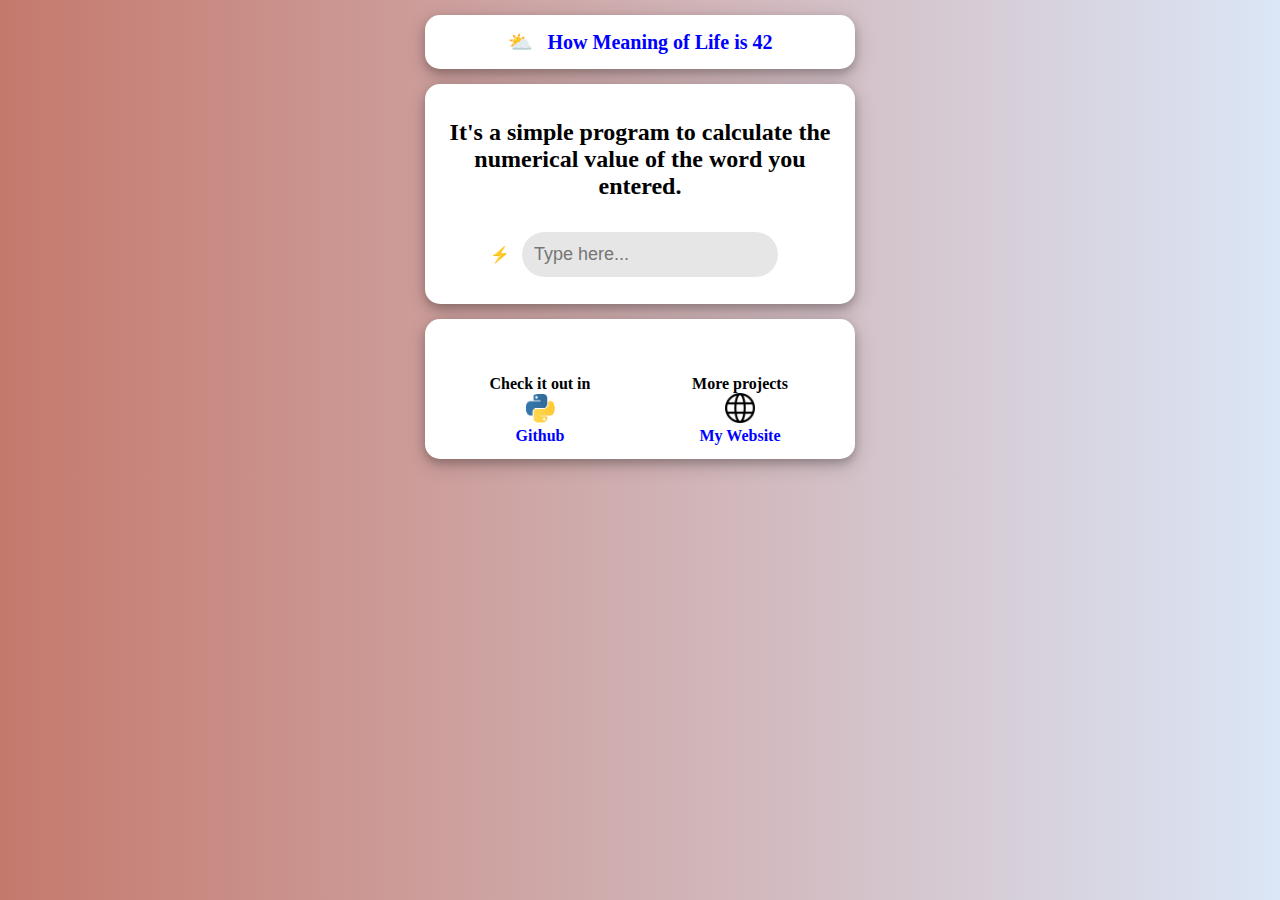
<file: joke/index.html>
<!DOCTYPE html><html><head><script async src="https://www.googletagmanager.com/gtag/js?id=UA-138320800-1"></script><script>window.dataLayer = window.dataLayer || [];function gtag(){dataLayer.push(arguments);}gtag('js', new Date());gtag('config', 'UA-138320800-1');</script><meta charset="UTF-8"><meta name="viewport" content="width=device-width, initial-scale=1.0"><title>A Joke</title><link rel="shortcut icon" href="favicon.ico" type="image/x-icon"><link rel="icon" href="favicon.ico" type="image/x-icon"><style>body {background: #DBE6F6; background: -webkit-linear-gradient(to right, #C5796D, #DBE6F6); background: linear-gradient(to right, #C5796D, #DBE6F6); } .container, #bottom, #meaning {background-color: #FFFFFF;margin: 15px;padding: 15px; border-radius: 15px;box-shadow: 0 4px 8px 0 rgba(0, 0, 0, 0.2), 0 6px 20px 0 rgba(0, 0, 0, 0.19);max-width: 400px;text-align: center;margin-left: auto;margin-right: auto;} #word {margin: 12px;padding: 12px; background-color: #e6e6e6; border: none; font-size: 18px; border-radius: 50px;}#myBtn {margin: 5px;padding: 5px;font-size: 15px;}#ans {margin: 8px;padding: 8px;font-size: 25px;font-weight: bold;border: 1px solid #0000ff;border-radius: 20px;display: none;} a {text-decoration: none; color: blue; }</style></head><body><div id="meaning"><a href="https://en.wikipedia.org/wiki/42_(number)#Popular_culture" target="_BLANK" style="font-size: 20px; font-weight: bold;"><span>&#9925; </span> &nbsp; <span> How Meaning of Life is 42 </span></a></div><div class="container"><h2>It's a simple program to calculate the numerical value of the word you entered.</h2><span>&#9889;</span><input type="text" id="word" name="name" placeholder="Type here..." autocomplete="off" onkeyup="checkFunction()"><br><div id="ans"></div></div><div id="bottom"><h2 id="rotate"></h2><div style="position: relative; height: 90px;"><h4 id="boxOne" style="position: absolute; left:0%; width:50%;">Check it out in <br> <a target="_BLANK" href="https://github.com/ishanmathur/side/blob/master/joke/joke.py"><img src="pylogo4.png" height="30" width="auto"><br> Github</a></h4><h4 id="boxTwo" style="position: absolute; left:50%; width:50%;">More projects <br> <a target="_BLANK" href="https://ishanmathur.github.io"><img src="weblogo.png" height="30" width="auto"><br> My Website</a></h4></div></div><script>var words = ["Attitude", "Ishan", "Sex", "A Joke", "You", "Love"];var answers = ["100", "51", "48", "42", "61", "54"];var colour = ["blue", "green", "red"];var i = 0, j = 0;setInterval(function() {document.getElementById("rotate").style.color = colour[j];j++;if(j === 3) { j = 0; }document.getElementById("rotate").innerHTML = words[i] + " &rarr; " + answers[i];i++;if(i === 6) { i = 0; }}, 2000);</script>
        
    <script>
        function checkFunction(){
                var a = document.getElementById("word").value;
                var ans = 0, res = 0
                a = a.replace(/[^A-Za-z]/g, "");
                a = a.toLowerCase();
                var print = '';
                var printyr = '';
                for(var i = 0; i < a.length; i++) {
                    if (i < a.length - 1) { printyr += a[i] + " + "; }
                    else { printyr += a[i] + " "; }
                    ans = a.charCodeAt(i) - 96;
                    res += ans;
                }
                printyr += ": " + res;
                if (res == 0){document.getElementById("ans").style.display = 'none';}
                else {
                    document.getElementById("ans").style.display = 'block';
                    document.getElementById("ans").innerHTML = printyr;
                }
            }
    </script>

</body></html>
</file>
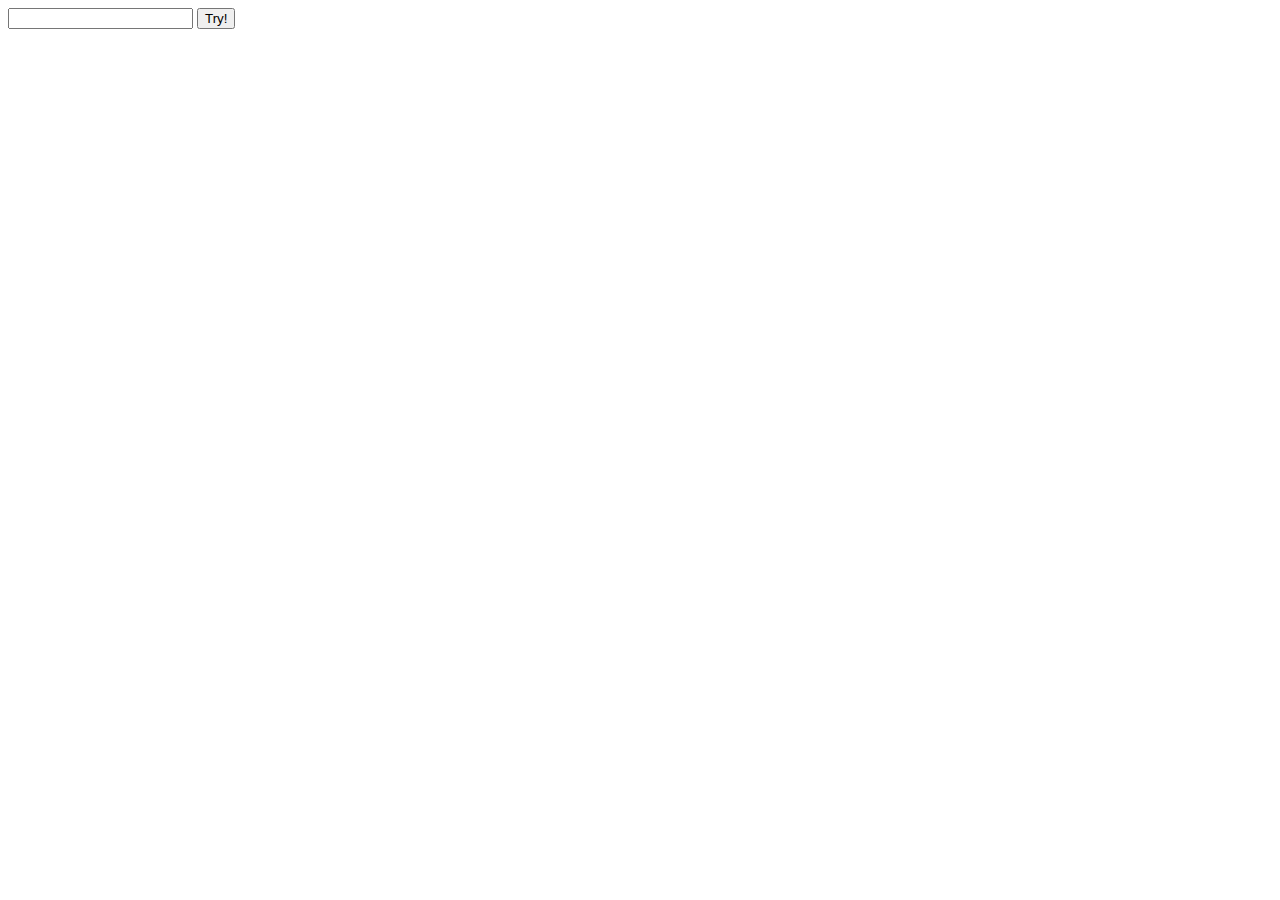
<file: yt/index.html>
<!DOCTYPE html>
<html>

<head>
    <title>Youtebe Songs Downloader</title>
</head>

<body>
    <form onsubmit="return loadDoc();">
        <input type="text" maxlength="100" name="url" id="url_input">
        <button type="submit">Try!</button>
    </form>
    <div id="returned_url_box"></div>
    <script>
        function loadDoc() {
            urln = document.getElementById("url_input").value;
            urlna = encodeURIComponent(urln);
            var xhttp = new XMLHttpRequest();
            xhttp.onreadystatechange = function () {
                if (this.readyState == 4 && this.status == 200) {
                    document.getElementById("returned_url_box").innerHTML =
                        this.responseText;
                }
            };
            xhttp.open("GET", "http://i5m.pythonanywhere.com/ytdl/" + urlna, true);
            xhttp.setRequestHeader("Content-type", "application/json");
            xhttp.send();
        }
    </script>
</body>

</html>
</file>
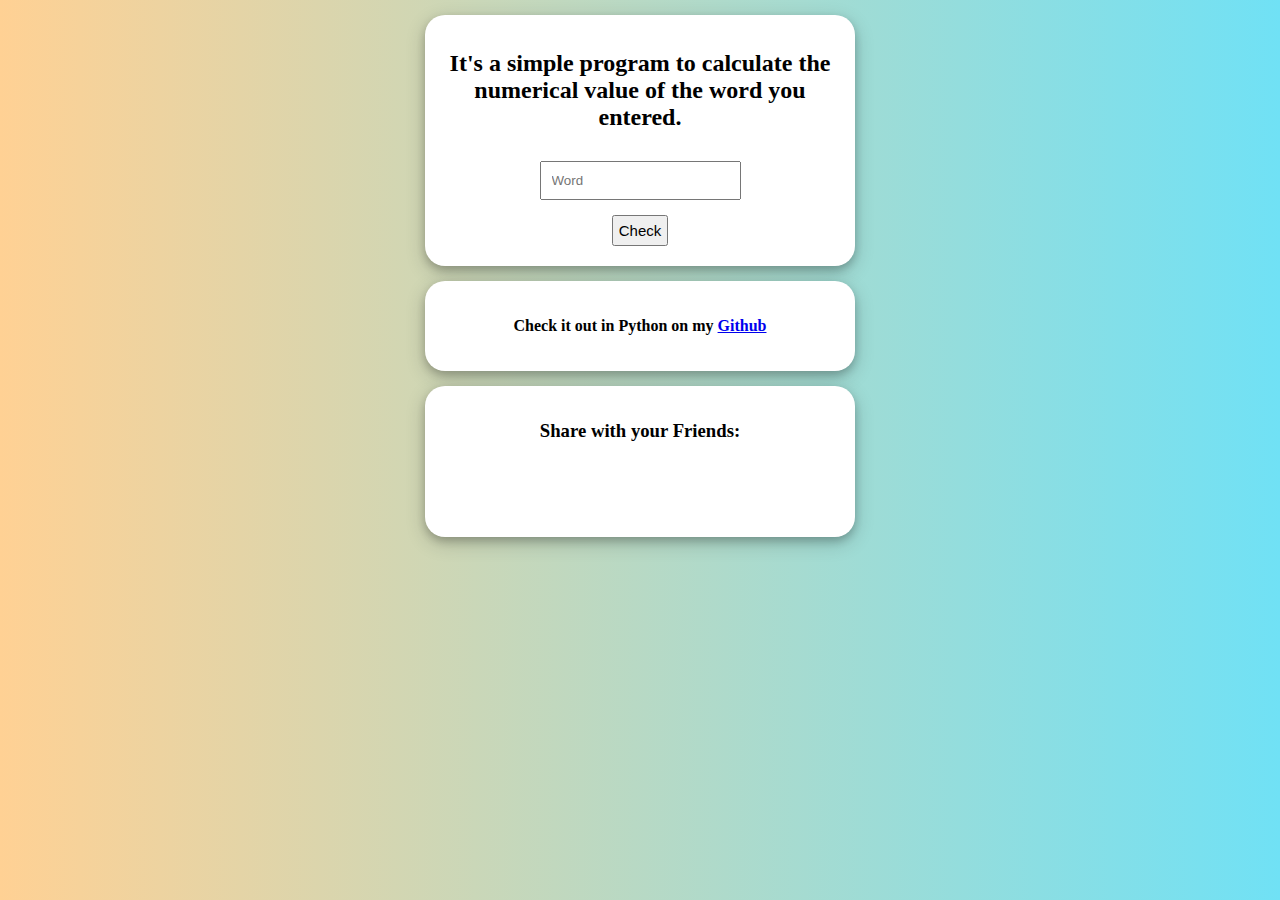
<file: joke/index.html.html>
<!DOCTYPE html>
<html>
    <head>
        <meta charset="UTF-8">
        <meta name="viewport" content="width=device-width, initial-scale=1.0">
        <title>A Joke</title>
        <link rel="shortcut icon" href="favicon.ico" type="image/x-icon">
        <link rel="icon" href="favicon.ico" type="image/x-icon">
        <link rel="stylesheet" href="https://use.fontawesome.com/releases/v5.8.1/css/all.css" integrity="sha384-50oBUHEmvpQ+1lW4y57PTFmhCaXp0ML5d60M1M7uH2+nqUivzIebhndOJK28anvf" crossorigin="anonymous">
        <style> 
            body {
                background: #70e1f5;  /* fallback for old browsers */
                background: -webkit-linear-gradient(to right, #ffd194, #70e1f5);  /* Chrome 10-25, Safari 5.1-6 */
                background: linear-gradient(to right, #ffd194, #70e1f5); /* W3C, IE 10+/ Edge, Firefox 16+, Chrome 26+, Opera 12+, Safari 7+ */

            }
            .container, #header, #me {
                background-color: #FFFFFF;
                margin: 15px;
                padding: 15px;
                border-radius: 20px;
                box-shadow: 0 4px 8px 0 rgba(0, 0, 0, 0.2), 0 6px 20px 0 rgba(0, 0, 0, 0.19);
                max-width: 400px;
                text-align: center;
                margin-left: auto;
                margin-right: auto;
            }
            #word {
                margin: 10px;
                padding: 10px;
            }
            #myBtn {
                margin: 5px;
                padding: 5px;
                font-size: 15px;
            }
            #ans {
                margin: 8px;
                padding: 8px;
                font-size: 30px;
                font-weight: bold;
                border: 1px solid #0000ff;
                border-radius: 20px;
                display: none;
            }
            #me a { margin: 5px; padding: 5px; }
        </style>
    </head>
    <body>
        <div class="container">
            <h2>It's a simple program to calculate the numerical value of the word you entered.</h2>
            <input type="text" id="word" placeholder="Word"><br>
            <button id="myBtn">Check</button>
            <div id="ans"></div>
        </div>
        <div id="header" align="center">
            <h3 id="rotate"></h3>
            <h4>Check it out in <i class="fab fa-python"></i> <b>Python</b> on my <a target="_BLANK" href="https://github.com/ishanmathur">Github</a></h4>
        </div>
        <div id="me">
            <h3> Share with your Friends:</h3>
            <h1> 
                <a href="http://whatsapp://send?text=Hey, check out a cool way to calculate sum of words here https://github.com/" target="_BLANK"><i class="fab fa-whatsapp"></i></a>
                <a href="https://www.facebook.com/sharer/sharer.php?u=Hey, check out a cool way to calculate sum of words here https://github.com/" target="_BLANK"><i class="fab fa-facebook"></i></a>
                <a href="https://twitter.com/intent/tweet?text=Hey,%20check%20out%20a%20cool%20way%20to%20calculate%20sum%20of%20words%20here%20https://github.com/" target="_BLANK"><i class="fab fa-twitter"></i></a>
            </h1>
        </div>
        <script>
            var words = ["Attitude", "Ishan", "Sex", "A Joke", "You", "Love"];
            var answers = ["100", "51", "48", "42", "61", "54"];
            var colour = ["blue", "green", "red"];
            var i = 0, j = 0;
            setInterval(function() {
                document.getElementById("rotate").style.color = colour[j];
                j++;
                if(j === 3) { j = 0; }
                document.getElementById("rotate").innerHTML = words[i] + "<br>" + "&darr;" + "<br>" + answers[i];
                i++;
                if(i === 6) { i = 0; }
            }, 2000);
        </script>
        <script>
            document.getElementById("myBtn").addEventListener("click", myFunction);
            function myFunction(){
                var a = document.getElementById("word").value;
                var ans = 0, res = 0
                a = a.replace(/\W/g, "");
                a = a.toLowerCase();
                var print = '';
                for(var i = 0; i < a.length; i++) {
                    ans = a.charCodeAt(i) - 96;
                    res += ans;
                }
                document.getElementById("ans").style.display = 'block';
                document.getElementById("ans").innerHTML = a + ": " + res;
            }
        </script>
    </body>
</html>
</file>
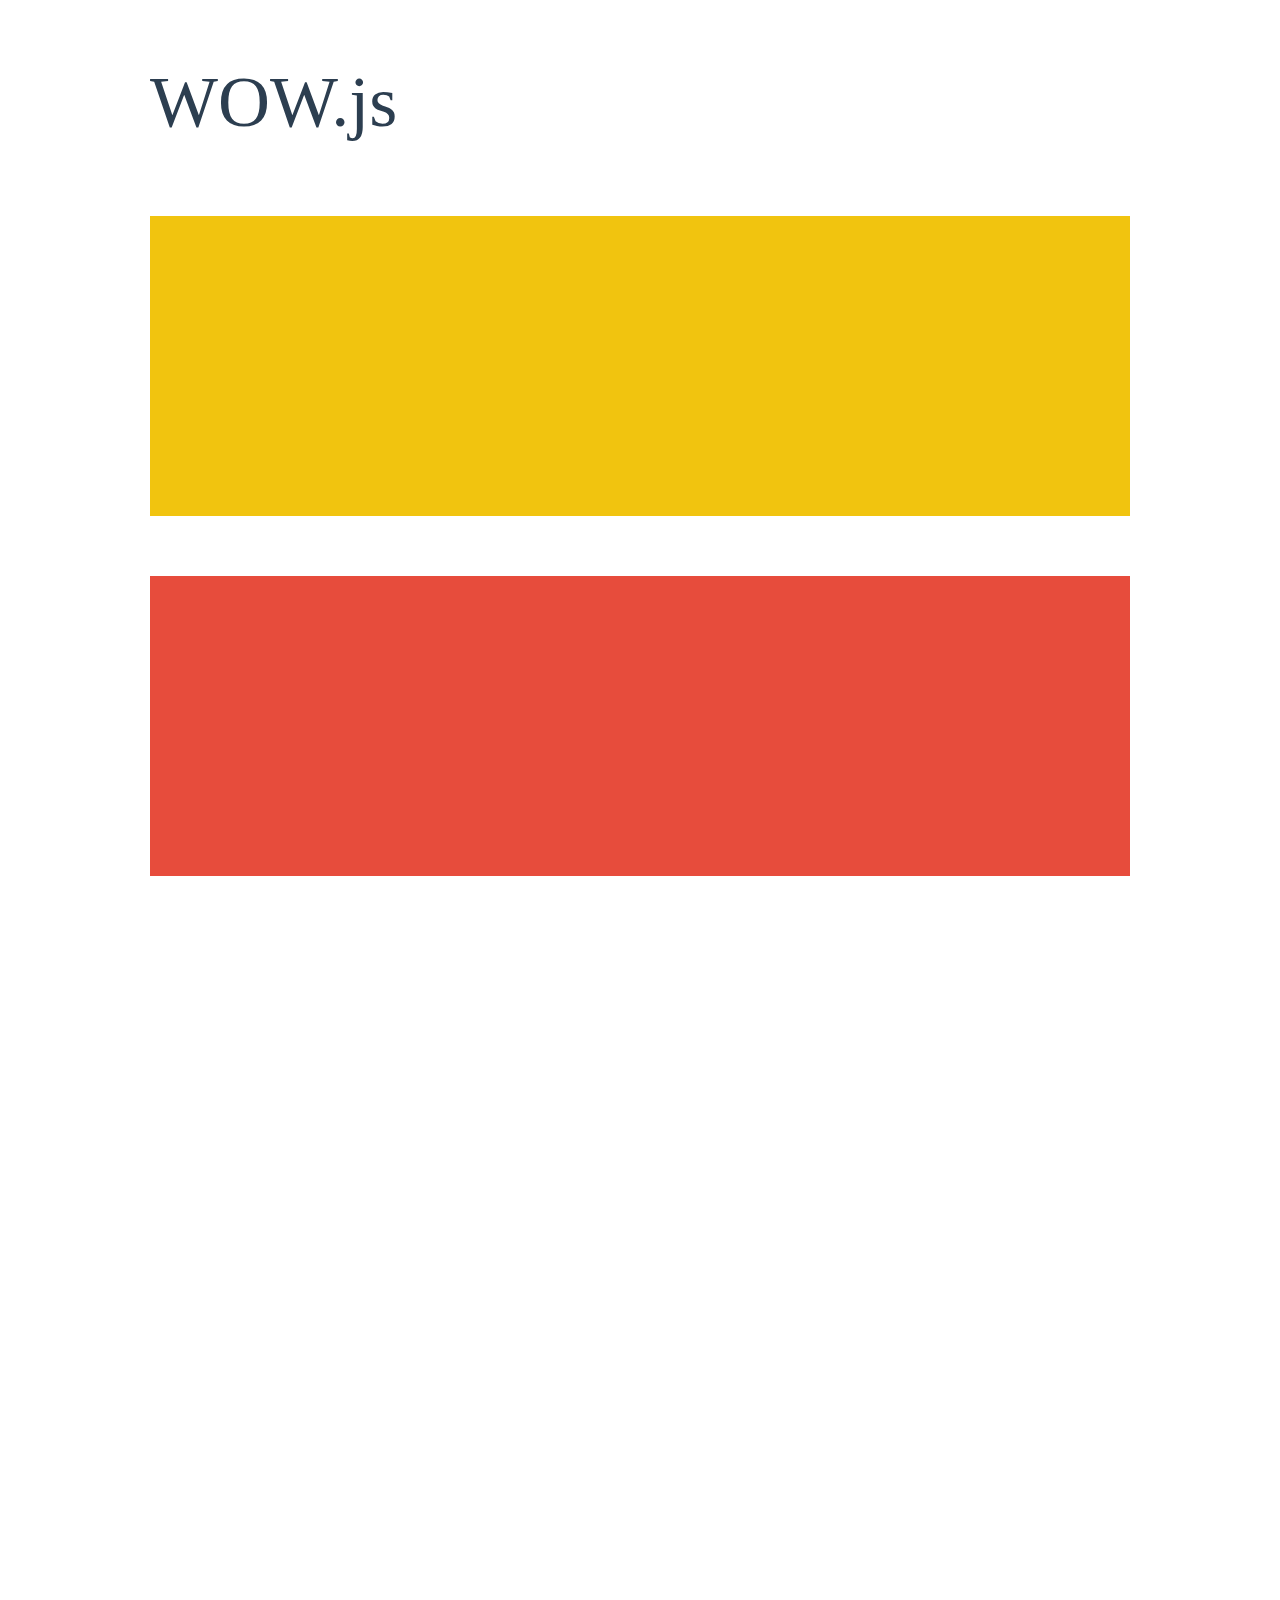
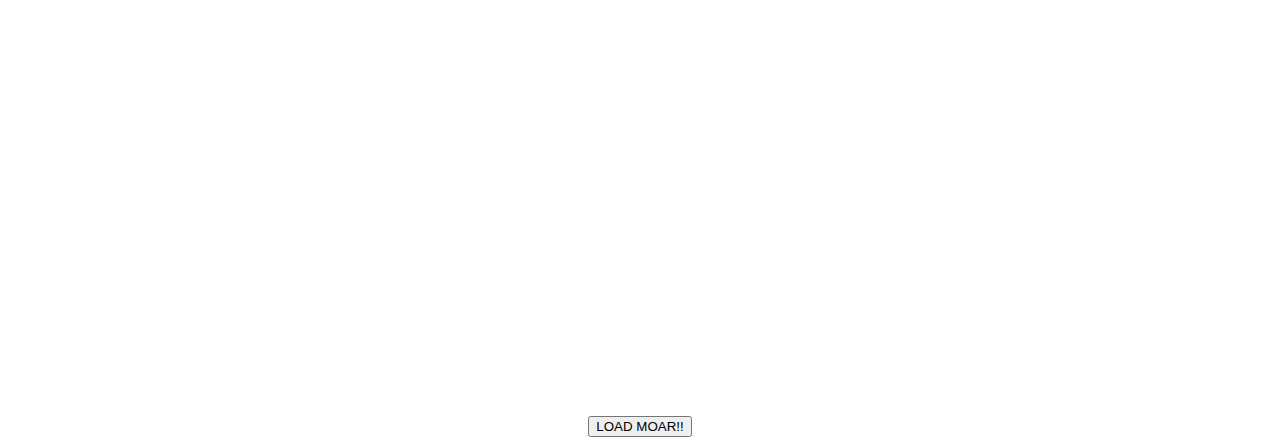
<file: ei/wow/demo.html>
<!doctype html>

<html lang="en">
<head>
  <meta charset="utf-8">
  <title>WOW</title>
  <link rel="stylesheet" href="css/libs/animate.css">
  <link rel="stylesheet" href="css/site.css">
  <style>
    .wow:first-child {
      visibility: hidden;
    }
  </style>
  <!--[if IE]>
    <script src="http://html5shiv.googlecode.com/svn/trunk/html5.js"></script>
  <![endif]-->
</head>

<body>
  <div id="container">
    <header>
      <h1>WOW.js</h1>
    </header>
    <div id="main">
      <section class="wow fadeInDown" style="background-color: #f1c40f;"></section>
      <section class="wow pulse" style="background-color: #e74c3c;" data-wow-iteration="infinite" data-wow-duration="1500ms"></section>
      <section class="section--purple wow slideInRight" data-wow-delay="2s"></section>
      <section class="section--blue wow bounceInLeft" data-wow-offset="300"></section>
      <section class="section--green wow slideInLeft" data-wow-duration="4s"></section>
      <button id="moar">LOAD MOAR!!</button>
    </div>
  </div>
  <script src="dist/wow.js"></script>
  <script>
    wow = new WOW(
      {
        animateClass: 'animated',
        offset:       100,
        callback:     function(box) {
          console.log("WOW: animating <" + box.tagName.toLowerCase() + ">")
        }
      }
    );
    wow.init();
    document.getElementById('moar').onclick = function() {
      var section = document.createElement('section');
      section.className = 'section--purple wow fadeInDown';
      this.parentNode.insertBefore(section, this);
    };
  </script>
</body>
</html>
</file>
<file: ei/wow/css/site.css>
h1 {
  font-size:     72px;
  line-height:   1.5;
  color: #2c3e50;
  font-weight:   100;
}

#container {
  width:  980px;
  margin: 0 auto;
}

section {
  height: 300px;
  margin: 60px 0;
}

.section--purple {
  background-color: #9b59b6;
}

.section--blue {
  background-color: #3498db;
}

.section--green {
  background-color: #2ecc71;
}

#main {
  text-align: center;
}

#more {
  margin: 20px auto 48px;
}
</file>
